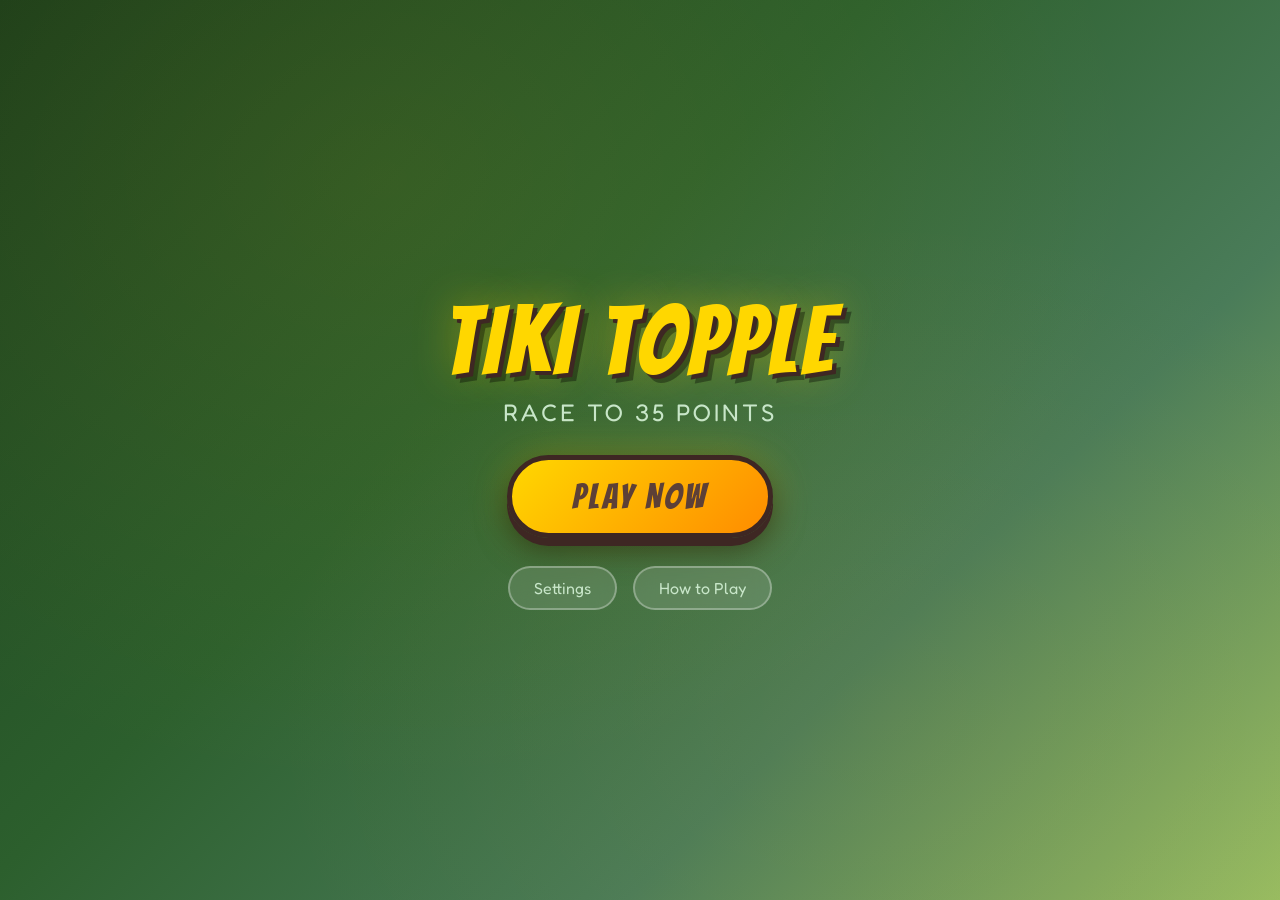
<file: index.html>
<!DOCTYPE html>
<html lang="en">
<head>
<meta charset="UTF-8">
<meta name="viewport" content="width=device-width, initial-scale=1.0">
<title>Tiki Topple - Race to 35</title>
<link rel="stylesheet" href="css/styles.css">
</head>
<body>

<!-- ===================== LANDING SCREEN ===================== -->
<div id="landing-screen">
  <div class="landing-tikis" id="landing-tikis"></div>
  <div class="landing-title-wrap">
    <div class="landing-title">TIKI TOPPLE</div>
    <div class="landing-subtitle">Race to 35 Points</div>
  </div>
  <button class="play-now-btn" onclick="showSetup()">PLAY NOW</button>
  <div class="landing-small-btns">
    <button class="small-btn" onclick="openSettings(true)">Settings</button>
    <button class="small-btn" onclick="openSettings(true, true)">How to Play</button>
  </div>
</div>

<!-- ===================== SETUP SCREEN ===================== -->
<div id="setup-screen">
  <h1>TIKI TOPPLE</h1>
  <p>How many players?</p>
  <div class="player-btns">
    <button class="player-btn" onclick="selectPlayers(2)">2</button>
    <button class="player-btn" onclick="selectPlayers(3)">3</button>
    <button class="player-btn" onclick="selectPlayers(4)">4</button>
  </div>
  <button class="small-btn" onclick="showLanding()" style="margin-top:10px;">Back</button>
</div>

<!-- ===================== NAME INPUT SCREEN ===================== -->
<div id="name-input-screen">
  <div class="name-input-card">
    <h2>ENTER NAMES</h2>
    <div id="name-fields"></div>
    <button class="name-start-btn" onclick="startGameWithNames()">START GAME</button>
  </div>
</div>

<!-- ===================== HANDOFF SCREEN ===================== -->
<div id="handoff-screen">
  <div class="handoff-card">
    <div class="handoff-label">Pass the Island to</div>
    <div class="handoff-name" id="h-name">—</div>
    <div class="handoff-sub" id="h-sub">Turn 1</div>
    <div class="handoff-scores" id="h-scores"></div>
  </div>
</div>

<!-- ===================== GAME SCREEN ===================== -->
<div id="game-screen">
  <div id="turn-banner">
    <div class="tb-left">
      <div class="tb-avatar" id="tb-avatar">T</div>
      <div class="tb-info">
        <div class="tb-label">Current Turn</div>
        <div class="tb-name" id="tb-name">—</div>
      </div>
    </div>
    <div class="tb-right">
      <div class="scoreboard" id="scoreboard"></div>
      <button class="settings-icon-btn" onclick="openSettings(false)" title="Settings">⚙</button>
    </div>
  </div>

  <div class="msg-bar" id="msg-bar">Your turn!</div>

  <div class="main-game-area">
    <div class="left-column">
      <div class="tiki-tower-panel">
        <h3>TIKI TOWER (<span id="tower-count">9</span> active)</h3>
        <div class="stack-list" id="stack-list"></div>
      </div>
    </div>
    <div class="right-column">
      <div class="secret-card-panel" id="secret-card-display"></div>
      <div class="player-progress-panel" id="player-progress">
        <div class="progress-header">
          <span id="progress-player-name">Player 1</span>
          <span id="progress-score">0/35</span>
        </div>
        <div class="progress-bar">
          <div class="progress-fill" id="progress-fill" style="width:0%">0</div>
        </div>
        <div class="progress-marks">
          <span>0</span><span>10</span><span>20</span><span>30</span>
          <span style="color:#E74C3C;font-weight:bold">35 WIN</span>
        </div>
      </div>
      <div class="action-cards-panel">
        <h3>ACTION CARDS</h3>
        <div class="cards-wrapper">
          <div class="tiki-card card-green" id="card-move1" onclick="doMove(1)">
            <div class="card-header"><div class="card-title">STEP</div></div>
            <div class="card-body"><div class="main-symbol">1</div></div>
            <div class="card-footer"><div class="instruction-text">Move top tiki<br>1 space up</div></div>
          </div>
          <div class="tiki-card card-blue" id="card-move2" onclick="doMove(2)">
            <div class="card-header"><div class="card-title">STRIDE</div></div>
            <div class="card-body"><div class="main-symbol">2</div></div>
            <div class="card-footer"><div class="instruction-text">Move top tiki<br>2 spaces up</div></div>
          </div>
          <div class="tiki-card card-yellow" id="card-move3" onclick="doMove(3)">
            <div class="card-header"><div class="card-title">LEAP</div></div>
            <div class="card-body"><div class="main-symbol">3</div></div>
            <div class="card-footer"><div class="instruction-text">Move top tiki<br>3 spaces up</div></div>
          </div>
          <div class="tiki-card card-red" id="card-swap" onclick="startReorder(2)">
            <div class="card-header"><div class="card-title">SWAP</div></div>
            <div class="card-body"><div class="main-symbol">✕</div></div>
            <div class="card-footer"><div class="instruction-text">Swap the<br>top 2 tikis</div></div>
          </div>
          <div class="tiki-card card-purple" id="card-shuffle" onclick="startReorder(3)">
            <div class="card-header"><div class="card-title">SHUFFLE</div></div>
            <div class="card-body"><div class="main-symbol">3</div></div>
            <div class="card-footer"><div class="instruction-text">Rearrange<br>top 3 tikis</div></div>
          </div>
          <div class="tiki-card card-teal" id="card-topple" onclick="doTopple()">
            <div class="card-header"><div class="card-title">TOPPLE</div></div>
            <div class="card-body"><div class="main-symbol">↓</div></div>
            <div class="card-footer"><div class="instruction-text">Move top tiki<br>to bottom</div></div>
          </div>
          <div class="tiki-card card-orange" id="card-toast" onclick="doToast()" style="grid-column: span 3;">
            <div class="card-header"><div class="card-title">HEAT BLAST</div></div>
            <div class="card-body"><div class="main-symbol">✂</div></div>
            <div class="card-footer"><div class="instruction-text">Remove bottom tiki from round (no first turn)</div></div>
          </div>
        </div>
      </div>
    </div>
  </div>
</div>

<!-- ===================== SCORE MODAL ===================== -->
<div id="score-modal">
  <div class="score-modal-inner">
    <div class="score-modal-title">ROUND COMPLETE</div>
    <div id="modal-top3" class="round-top3"></div>
    <div id="modal-breakdowns"></div>
    <button class="score-modal-btn" onclick="startNewRound()">Next Round →</button>
  </div>
</div>

<!-- ===================== SETTINGS MODAL ===================== -->
<div id="settings-modal">
  <div class="settings-inner">
    <div class="settings-title">SETTINGS</div>
    <div class="settings-section">
      <h3>Sound</h3>
      <div class="setting-row">
        <span class="setting-label">Sound Effects</span>
        <div class="toggle-btn on" id="sound-toggle" onclick="toggleSound()"></div>
      </div>
    </div>
    <div class="settings-section" id="htp-section">
      <h3>How to Play</h3>
      <ul class="htp-steps">
        <li>Each player gets a secret card showing which Tikis to get to the top of the stack.</li>
        <li>On your turn, play one Action Card to rearrange the Tiki Tower.</li>
        <li>After all players take a turn, score points based on your secret card and the top 3 Tikis.</li>
        <li>Heat Blast removes the bottom Tiki from the round (can't use on first turn).</li>
        <li>First player to reach <strong>35 points</strong> wins the game!</li>
        <li>Top Tiki (position 1) scores the most. Positions 2 &amp; 3 score less.</li>
      </ul>
    </div>
    <div class="settings-section" id="restart-section" style="display:none;">
      <h3>Game Options</h3>
      <button class="settings-restart-btn" onclick="confirmRestart()">Restart Game</button>
    </div>
    <button class="settings-close-btn" onclick="closeSettings()">Done</button>
  </div>
</div>

<!-- ===================== WIN SCREEN ===================== -->
<div id="win-screen">
  <div class="win-fireworks" id="win-fireworks"></div>
  <div class="win-content">
    <div class="win-trophy">👑</div>
    <div class="win-title">CHAMPION!</div>
    <div class="win-name" id="win-player-name">—</div>
    <div class="win-reason" id="win-reason"></div>
    <div id="final-scores"></div>
    <button onclick="location.reload()" style="margin-top:24px;font-size:1.2rem;padding:14px 40px;font-family:'Fredoka One',cursive;background:linear-gradient(135deg,#228B22,#2E8B57);color:#fff;border:3px solid var(--wood-dark);border-radius:30px;cursor:pointer;box-shadow:0 5px 0 #3E2723;animation:fadeSlideUp 0.5s 0.9s both;">Play Again</button>
  </div>
</div>

<script src="js/data.js"></script>
<script src="js/sound.js"></script>
<script src="js/game.js"></script>
<script src="js/render.js"></script>
<script src="js/ui.js"></script>
</body>
</html>
</file>
<file: css/styles.css>
@import url('https://fonts.googleapis.com/css2?family=Bangers&family=Fredoka+One&display=swap');

:root {
  --wood-dark: #5D4037; --wood-mid: #8D6E63; --gold: #FFD700;
  --green-dark: #2C5F2D; --green-mid: #97BC62;
}
* { box-sizing: border-box; margin: 0; padding: 0; }
body { font-family: 'Fredoka One', cursive; background: linear-gradient(180deg, #87CEEB 0%, #E0F6FF 50%, #F4E4C1 100%); color: #333; min-height: 100vh; overflow-x: hidden; }

/* ===================== LANDING SCREEN ===================== */
#landing-screen {
  display: flex; flex-direction: column; align-items: center; justify-content: center;
  min-height: 100vh; gap: 28px;
  background: linear-gradient(135deg, #1a3c1b 0%, #2C5F2D 40%, #4A7C59 70%, #97BC62 100%);
  padding: 20px; position: relative; overflow: hidden;
}
#landing-screen::before {
  content: ''; position: absolute; inset: 0;
  background: radial-gradient(ellipse at 30% 20%, rgba(255,215,0,0.08) 0%, transparent 60%),
              radial-gradient(ellipse at 70% 80%, rgba(255,165,0,0.06) 0%, transparent 50%);
  pointer-events: none;
}
.landing-tikis { position: absolute; top: 0; left: 0; right: 0; bottom: 0; pointer-events: none; overflow: hidden; }
.float-tiki { position: absolute; font-size: 2.5rem; opacity: 0.15; animation: floatUp linear infinite; }
@keyframes floatUp {
  from { transform: translateY(110vh) rotate(0deg); opacity: 0; }
  10% { opacity: 0.15; } 90% { opacity: 0.15; }
  to { transform: translateY(-10vh) rotate(360deg); opacity: 0; }
}
.landing-title-wrap { text-align: center; position: relative; z-index: 2; }
.landing-title {
  font-family: 'Bangers', cursive; font-size: clamp(3.5rem, 10vw, 6rem);
  color: var(--gold); letter-spacing: 4px;
  text-shadow: 4px 4px 0 #3E2723, 8px 8px 0 rgba(0,0,0,0.35), 0 0 40px rgba(255,215,0,0.4);
  animation: titlePop 0.8s cubic-bezier(0.175,0.885,0.32,1.275) both;
}
@keyframes titlePop { from { transform: scale(0.5) rotate(-5deg); opacity: 0; } to { transform: scale(1) rotate(0deg); opacity: 1; } }
.landing-subtitle { font-size: clamp(1rem, 3vw, 1.5rem); color: #c8e6c9; letter-spacing: 3px; text-transform: uppercase; margin-top: 6px; animation: fadeSlideUp 0.6s 0.4s both; }
@keyframes fadeSlideUp { from { opacity: 0; transform: translateY(20px); } to { opacity: 1; transform: translateY(0); } }
.play-now-btn {
  font-family: 'Bangers', cursive; font-size: clamp(1.6rem, 5vw, 2.2rem); letter-spacing: 3px; padding: 18px 60px;
  background: linear-gradient(135deg, #FFD700, #FF8C00); color: var(--wood-dark); border: 5px solid #3E2723;
  border-radius: 50px; cursor: pointer;
  box-shadow: 0 8px 0 #3E2723, 0 12px 30px rgba(0,0,0,0.5), 0 0 40px rgba(255,215,0,0.3);
  transition: all 0.15s; position: relative; z-index: 2; animation: fadeSlideUp 0.6s 0.7s both;
}
.play-now-btn:hover { transform: translateY(-4px); box-shadow: 0 12px 0 #3E2723, 0 18px 40px rgba(0,0,0,0.5), 0 0 60px rgba(255,215,0,0.5); }
.play-now-btn:active { transform: translateY(4px); box-shadow: 0 4px 0 #3E2723, 0 6px 15px rgba(0,0,0,0.4); }
.landing-small-btns { display: flex; gap: 16px; position: relative; z-index: 2; animation: fadeSlideUp 0.6s 0.9s both; }
.small-btn {
  padding: 10px 24px; font-family: 'Fredoka One', cursive; font-size: 1rem;
  background: rgba(255,255,255,0.12); color: #c8e6c9; border: 2px solid rgba(255,255,255,0.3);
  border-radius: 25px; cursor: pointer; transition: all 0.2s; backdrop-filter: blur(10px);
}
.small-btn:hover { background: rgba(255,255,255,0.22); color: #fff; border-color: rgba(255,255,255,0.6); transform: translateY(-2px); }

/* ===================== SETUP SCREEN ===================== */
#setup-screen {
  display: none; flex-direction: column; align-items: center; justify-content: center;
  min-height: 100vh; gap: 24px;
  background: linear-gradient(135deg, #2C5F2D 0%, #97BC62 50%, #4A7C59 100%); padding: 20px;
}
#setup-screen h1 { font-size: 3rem; color: var(--gold); text-shadow: 3px 3px 0 var(--wood-dark); font-family: 'Bangers', cursive; }
#setup-screen p { color: #FFF; font-size: 1.3rem; text-shadow: 2px 2px 4px rgba(0,0,0,0.5); }
.player-btns { display: flex; gap: 20px; }
.player-btn {
  width: 90px; height: 90px; border-radius: 50%; border: 5px solid var(--wood-dark);
  background: linear-gradient(135deg, #DEB887 0%, #D2691E 100%); color: var(--wood-dark);
  font-size: 2.2rem; font-weight: bold; cursor: pointer; transition: all 0.3s;
  box-shadow: 0 6px 0 #3E2723, 0 10px 20px rgba(0,0,0,0.4); font-family: 'Bangers', cursive;
}
.player-btn:hover { transform: translateY(-5px); box-shadow: 0 11px 0 #3E2723; }
.player-btn:active { transform: translateY(3px); box-shadow: 0 3px 0 #3E2723; }

/* ===================== NAME INPUT SCREEN ===================== */
#name-input-screen {
  display: none; flex-direction: column; align-items: center; justify-content: center;
  min-height: 100vh; gap: 20px;
  background: linear-gradient(135deg, #2C5F2D 0%, #97BC62 50%, #4A7C59 100%); padding: 20px;
}
.name-input-card {
  background: linear-gradient(135deg, #DEB887, #D2691E); border: 6px solid var(--wood-dark);
  border-radius: 20px; padding: 30px 40px; max-width: 420px; width: 100%;
  box-shadow: 0 12px 40px rgba(0,0,0,0.5); animation: fadeSlideUp 0.4s both;
}
.name-input-card h2 { font-family: 'Bangers', cursive; font-size: 2rem; color: var(--wood-dark); text-align: center; margin-bottom: 20px; letter-spacing: 2px; }
.name-field { display: flex; flex-direction: column; gap: 6px; margin-bottom: 14px; }
.name-field label { font-size: 0.9rem; font-weight: bold; color: var(--wood-dark); letter-spacing: 1px; text-transform: uppercase; }
.name-field input {
  padding: 10px 14px; border-radius: 10px; border: 3px solid var(--wood-dark);
  font-family: 'Fredoka One', cursive; font-size: 1rem; background: #FFF8DC; color: var(--wood-dark);
  outline: none; transition: border-color 0.2s, box-shadow 0.2s;
}
.name-field input:focus { border-color: var(--gold); box-shadow: 0 0 10px rgba(255,215,0,0.4); }
.name-field input::placeholder { color: #BCAAA4; }
.name-start-btn {
  display: block; width: 100%; margin-top: 10px; padding: 14px;
  font-family: 'Bangers', cursive; font-size: 1.5rem; letter-spacing: 2px;
  background: linear-gradient(135deg, #228B22, #2E8B57); color: #fff;
  border: 3px solid var(--wood-dark); border-radius: 30px; cursor: pointer;
  box-shadow: 0 5px 0 #3E2723; transition: all 0.15s;
}
.name-start-btn:hover { transform: translateY(-3px); box-shadow: 0 8px 0 #3E2723; }
.name-start-btn:active { transform: translateY(2px); box-shadow: 0 3px 0 #3E2723; }

/* ===================== HANDOFF SCREEN ===================== */
#handoff-screen {
  display: none; flex-direction: column; align-items: center; justify-content: center;
  min-height: 100vh; gap: 30px; padding: 30px; text-align: center;
  position: fixed; inset: 0; z-index: 999;
  background: linear-gradient(135deg, rgba(44,95,45,0.97) 0%, rgba(151,188,98,0.97) 100%);
}
.handoff-card {
  background: linear-gradient(135deg, #DEB887 0%, #D2691E 100%);
  border: 8px solid var(--wood-dark); border-radius: 20px; padding: 40px 60px;
  box-shadow: 0 10px 40px rgba(0,0,0,0.5); max-width: 500px;
  animation: handoffPop 0.4s cubic-bezier(0.175,0.885,0.32,1.275) both;
}
@keyframes handoffPop { from { transform: scale(0.7); opacity: 0; } to { transform: scale(1); opacity: 1; } }
.handoff-label { font-size: 1rem; color: #5D4E37; letter-spacing: 3px; text-transform: uppercase; font-weight: bold; margin-bottom: 10px; }
.handoff-name { font-size: 3rem; font-weight: bold; color: var(--wood-dark); text-shadow: 2px 2px 0 rgba(255,255,255,0.5); margin: 15px 0; }
.handoff-sub { font-size: 1.1rem; color: #5D4E37; margin-bottom: 20px; }
.handoff-scores { display: flex; gap: 12px; flex-wrap: wrap; justify-content: center; margin: 20px 0; }
.handoff-chip { padding: 8px 16px; border-radius: 25px; font-size: 0.9rem; border: 3px solid var(--wood-dark); background: #FFF8DC; font-weight: bold; }

/* ===================== GAME SCREEN ===================== */
#game-screen { display: none; padding: 15px; max-width: 1200px; margin: 0 auto; height: 100vh; }
#turn-banner {
  display: flex; align-items: center; justify-content: space-between;
  padding: 10px 20px; margin-bottom: 10px; border-radius: 12px;
  background: linear-gradient(135deg, var(--wood-mid) 0%, var(--wood-dark) 100%);
  border: 3px solid #3E2723; box-shadow: 0 4px 15px rgba(0,0,0,0.3);
}
.tb-left { display: flex; align-items: center; gap: 12px; }
.tb-avatar { width: 45px; height: 45px; border-radius: 50%; border: 3px solid #FFF; display: flex; align-items: center; justify-content: center; font-size: 1.2rem; font-weight: bold; color: #FFF; }
.tb-info { color: #FFF; }
.tb-label { font-size: 0.85rem; opacity: 0.9; }
.tb-name { font-size: 1.3rem; font-weight: bold; }
.tb-right { display: flex; align-items: center; gap: 12px; }
.scoreboard { display: flex; gap: 8px; }
.score-card { background: #FFF8DC; border-radius: 6px; padding: 5px 10px; text-align: center; border: 2px solid transparent; min-width: 65px; position: relative; overflow: hidden; }
.score-card.active { border-color: var(--gold); box-shadow: 0 0 10px var(--gold); }
.score-val { font-size: 1.1rem; font-weight: bold; color: var(--wood-dark); }
.settings-icon-btn {
  width: 38px; height: 38px; border-radius: 50%; border: 2px solid rgba(255,255,255,0.5);
  background: rgba(255,255,255,0.15); color: #FFF; font-size: 1.1rem; cursor: pointer;
  display: flex; align-items: center; justify-content: center; transition: all 0.2s; flex-shrink: 0;
}
.settings-icon-btn:hover { background: rgba(255,255,255,0.3); border-color: #FFF; }
.msg-bar {
  background: linear-gradient(135deg, #FFD700, #FFA500); border-radius: 8px; padding: 8px; margin-bottom: 10px;
  font-size: 1rem; color: var(--wood-dark); text-align: center; font-weight: bold;
  border: 2px solid var(--wood-dark); transition: all 0.3s;
}
.main-game-area { display: grid; grid-template-columns: 40% 60%; gap: 15px; height: calc(100vh - 125px); }
.left-column { display: flex; flex-direction: column; height: 100%; }
.tiki-tower-panel {
  background: linear-gradient(135deg, #DEB887 0%, #D2691E 100%); border-radius: 12px; padding: 12px;
  border: 4px solid var(--wood-dark); box-shadow: 0 6px 15px rgba(0,0,0,0.3); flex: 1; display: flex; flex-direction: column;
}
.tiki-tower-panel h3 { text-align: center; color: var(--wood-dark); margin-bottom: 10px; font-size: 1.1rem; font-family: 'Bangers', cursive; }
.stack-list { display: flex; flex-direction: column; gap: 6px; flex: 1; overflow-y: auto; padding-right: 5px; }
.right-column { display: flex; flex-direction: column; gap: 10px; height: 100%; }
.secret-card-panel {
  background: linear-gradient(135deg, #4A235A 0%, #7D3C98 100%); border-radius: 12px; padding: 12px;
  border: 3px solid var(--gold); box-shadow: 0 6px 15px rgba(0,0,0,0.3); flex-shrink: 0;
}
.secret-card-title { color: var(--gold); font-family: 'Bangers', cursive; font-size: 1.2rem; text-align: center; margin-bottom: 8px; }
.secret-tiki-list { display: flex; flex-direction: column; gap: 6px; }
.secret-tiki-row { display: flex; align-items: center; gap: 8px; padding: 6px; background: rgba(255,255,255,0.1); border-radius: 6px; }
.secret-pos { background: var(--gold); color: var(--wood-dark); padding: 3px 8px; border-radius: 6px; font-size: 0.75rem; font-weight: bold; min-width: 50px; text-align: center; }
.secret-tiki-icon { width: 30px; height: 40px; border-radius: 6px; border: 2px solid rgba(0,0,0,0.3); display: flex; justify-content: center; align-items: center; padding: 2px; background: rgba(255,255,255,0.2); }
.secret-tiki-icon svg { width: 100%; height: 100%; }
.secret-tiki-name { color: #FFF; font-size: 0.85rem; flex: 1; font-weight: bold; }
.secret-points { color: var(--gold); font-weight: bold; font-size: 0.9rem; }
.player-progress-panel {
  background: linear-gradient(135deg, #FFF8DC, #FFE4B5); border-radius: 12px; padding: 10px 12px;
  border: 3px solid var(--wood-dark); box-shadow: 0 4px 12px rgba(0,0,0,0.2); flex-shrink: 0;
}
.progress-header { display: flex; justify-content: space-between; align-items: center; margin-bottom: 6px; font-weight: bold; color: var(--wood-dark); font-size: 0.9rem; }
.progress-bar { height: 22px; background: #E0E0E0; border-radius: 11px; overflow: hidden; position: relative; border: 2px solid var(--wood-dark); }
.progress-fill { height: 100%; background: linear-gradient(90deg, #2ECC71, #27AE60); border-radius: 9px; transition: width 0.5s ease; display: flex; align-items: center; justify-content: flex-end; padding-right: 6px; color: white; font-weight: bold; font-size: 0.8rem; }
.progress-fill.warning { background: linear-gradient(90deg, #F39C12, #E67E22); }
.progress-fill.winner { background: linear-gradient(90deg, #FFD700, #FFA500); animation: pulseWin 1s infinite; }
@keyframes pulseWin { 0%,100%{opacity:1}50%{opacity:0.8} }
.progress-marks { display: flex; justify-content: space-between; margin-top: 2px; font-size: 0.6rem; color: #666; }
.action-cards-panel {
  background: linear-gradient(135deg, #DEB887 0%, #D2691E 100%); border-radius: 12px; padding: 12px;
  border: 4px solid var(--wood-dark); box-shadow: 0 6px 15px rgba(0,0,0,0.3); flex: 1; display: flex; flex-direction: column;
}
.action-cards-panel h3 { text-align: center; color: var(--wood-dark); margin-bottom: 10px; font-size: 1.1rem; font-family: 'Bangers', cursive; }
.cards-wrapper { display: grid; grid-template-columns: repeat(3, 1fr); gap: 8px; flex: 1; }

/* ===================== TIKI CARDS ===================== */
.tiki-card {
  height: 100%; min-height: 120px; border-radius: 10px; position: relative; overflow: hidden;
  box-shadow: 0 4px 12px rgba(0,0,0,0.3); transition: all 0.3s; cursor: pointer;
  border: 3px solid rgba(0,0,0,0.3); display: flex; flex-direction: column;
}
.tiki-card:hover { transform: translateY(-5px) scale(1.03); box-shadow: 0 8px 20px rgba(0,0,0,0.4), 0 0 15px rgba(255,215,0,0.5); }
.tiki-card:active { transform: translateY(-2px) scale(0.98); }
.tiki-card.disabled { opacity: 0.45; cursor: not-allowed; pointer-events: none; filter: grayscale(40%); border: 3px solid rgba(200,0,0,0.5) !important; box-shadow: 0 2px 8px rgba(200,0,0,0.3) !important; }
.tiki-card.disabled::after { content: '✕'; position: absolute; inset: 0; background: rgba(180,0,0,0.18); display: flex; align-items: center; justify-content: center; font-size: 2.5rem; color: rgba(255,80,80,0.6); font-family: 'Bangers', cursive; pointer-events: none; }
.tiki-card.blocked { opacity: 0.6; cursor: not-allowed; border: 3px solid #E74C3C !important; box-shadow: 0 0 12px rgba(231,76,60,0.5) !important; }
.card-red { background: linear-gradient(135deg, #FF6B6B, #C0392B); }
.card-yellow { background: linear-gradient(135deg, #F4D03F, #B7950B); }
.card-purple { background: linear-gradient(135deg, #BB8FCE, #7D3C98); }
.card-teal { background: linear-gradient(135deg, #48C9B0, #148F77); }
.card-green { background: linear-gradient(135deg, #58D68D, #27AE60); }
.card-blue { background: linear-gradient(135deg, #5DADE2, #2980B9); }
.card-orange { background: linear-gradient(135deg, #FF8C42, #C0392B); }
.card-header { padding: 6px; text-align: center; color: white; text-shadow: 1px 1px 2px rgba(0,0,0,0.5); border-bottom: 2px solid rgba(255,255,255,0.2); }
.card-title { font-family: 'Bangers', cursive; font-size: 15px; }
.card-body { flex: 1; display: flex; justify-content: center; align-items: center; padding: 5px; }
.main-symbol { font-size: 40px; font-weight: 900; color: white; text-shadow: 2px 2px 0 rgba(0,0,0,0.3); font-family: 'Bangers', cursive; }
.card-footer { padding: 5px; text-align: center; background: rgba(0,0,0,0.1); }
.instruction-text { color: white; font-size: 9px; text-shadow: 1px 1px 2px rgba(0,0,0,0.5); font-weight: bold; line-height: 1.2; }

/* ===================== TIKI TOKENS ===================== */
.tiki-token { display: flex; align-items: center; gap: 10px; padding: 7px; border-radius: 10px; border: 3px solid rgba(0,0,0,0.3); background: rgba(255,255,255,0.85); box-shadow: 0 3px 8px rgba(0,0,0,0.2); transition: all 0.3s; }
.tiki-token.top-tiki {
  border: 3px solid var(--gold) !important; background: rgba(255,255,255,0.98) !important;
  box-shadow: 0 0 18px rgba(255,215,0,0.8), 0 0 30px rgba(255,165,0,0.5), 0 4px 12px rgba(0,0,0,0.3) !important;
  animation: topGlow 1.5s ease-in-out infinite;
}
@keyframes topGlow {
  0%,100% { box-shadow: 0 0 14px rgba(255,215,0,0.7), 0 0 25px rgba(255,165,0,0.4), 0 4px 10px rgba(0,0,0,0.3); }
  50% { box-shadow: 0 0 22px rgba(255,215,0,1), 0 0 40px rgba(255,165,0,0.7), 0 4px 14px rgba(0,0,0,0.3); }
}
.tiki-token.interactable { border-color: rgba(255,215,0,0.5); background: rgba(255,255,255,0.95); }
.tiki-token.eliminated { opacity: 0.4; background: rgba(150,150,150,0.5); border-color: #999; animation: none; filter: grayscale(80%); }
.tiki-token.topple-out { animation: slideOut 0.5s ease forwards; }
@keyframes slideOut { from{transform:translateX(0);opacity:1} to{transform:translateX(-120%);opacity:0} }
.mini-glass { width: 45px; height: 56px; flex-shrink: 0; border-radius: 8px; box-shadow: 0 4px 10px rgba(0,0,0,0.3); display: flex; justify-content: center; align-items: center; border: 2px solid rgba(0,0,0,0.25); padding: 3px; }
.mini-glass svg { width: 100%; height: 100%; }
.nani{background:linear-gradient(145deg,#FFD700,#FFA500)}
.kapu{background:linear-gradient(145deg,#FF8C00,#FF6347)}
.nui {background:linear-gradient(145deg,#DC143C,#8B0000)}
.epo {background:linear-gradient(145deg,#9370DB,#6A5ACD)}
.aho {background:linear-gradient(145deg,#228B22,#006400)}
.kona{background:linear-gradient(145deg,#87CEEB,#4682B4)}
.mako{background:linear-gradient(145deg,#2C2C2C,#000000)}
.pono{background:linear-gradient(145deg,#D2B48C,#8B7355)}
.lono{background:linear-gradient(145deg,#FFB6C1,#FFF0F5)}
.token-info { flex: 1; min-width: 0; }
.token-name { font-weight: bold; font-size: 0.82rem; color: var(--wood-dark); text-transform: uppercase; letter-spacing: 1px; display: flex; align-items: center; gap: 5px; flex-wrap: wrap; }
.token-value { font-size: 0.72rem; color: var(--wood-dark); font-weight: bold; }
.token-pos { font-size: 0.68rem; color: #666; }
.token-badge { font-size: 0.65rem; padding: 2px 6px; border-radius: 8px; font-weight: bold; }
.badge-top { background: #FFD700; color: #5D4037; animation: badgePulse 1.5s infinite; }
@keyframes badgePulse { 0%,100%{transform:scale(1)}50%{transform:scale(1.15)} }
.badge-out { background: #E74C3C; color: white; }

/* ===================== SCORE MODAL ===================== */
#score-modal { display: none; position: fixed; inset: 0; z-index: 1000; background: rgba(0,0,0,0.8); justify-content: center; align-items: center; }
#score-modal.show { display: flex; }
.score-modal-inner {
  background: linear-gradient(135deg, #DEB887, #D2691E); border: 6px solid var(--wood-dark);
  border-radius: 20px; padding: 30px; max-width: 600px; width: 90%; max-height: 85vh;
  overflow-y: auto; box-shadow: 0 20px 60px rgba(0,0,0,0.6);
  animation: handoffPop 0.4s cubic-bezier(0.175,0.885,0.32,1.275) both;
}
.score-modal-title { font-family: 'Bangers', cursive; font-size: 2rem; color: var(--gold); text-align: center; margin-bottom: 20px; text-shadow: 2px 2px 0 var(--wood-dark); }
.round-top3 { display: flex; gap: 10px; justify-content: center; margin-bottom: 20px; }
.podium-slot { background: rgba(255,255,255,0.9); border-radius: 10px; padding: 10px 15px; text-align: center; border: 3px solid var(--wood-dark); min-width: 100px; }
.podium-rank { font-family: 'Bangers', cursive; font-size: 1.5rem; color: var(--wood-dark); }
.podium-pts { font-size: 0.8rem; color: #666; }
.player-score-breakdown { margin-bottom: 15px; background: rgba(255,255,255,0.85); border-radius: 10px; padding: 12px; border: 3px solid var(--wood-dark); }
.psb-header { display: flex; justify-content: space-between; align-items: center; margin-bottom: 8px; }
.psb-name { font-size: 1.2rem; font-weight: bold; }
.psb-total { font-size: 1.4rem; font-weight: bold; color: #27AE60; }
.psb-row { display: flex; justify-content: space-between; align-items: center; padding: 4px 0; font-size: 0.85rem; border-bottom: 1px solid rgba(0,0,0,0.1); }
.psb-row:last-child { border-bottom: none; }
.psb-pts-pos { color: #27AE60; font-weight: bold; }
.psb-pts-zero { color: #999; }
.score-modal-btn { display: block; margin: 20px auto 0; padding: 12px 40px; font-family: 'Fredoka One', cursive; font-size: 1.2rem; background: linear-gradient(135deg, #228B22, #2E8B57); color: #fff; border: 3px solid var(--wood-dark); border-radius: 30px; cursor: pointer; }

/* ===================== SETTINGS MODAL ===================== */
#settings-modal { display: none; position: fixed; inset: 0; z-index: 2000; background: rgba(0,0,0,0.7); justify-content: center; align-items: center; }
#settings-modal.show { display: flex; }
.settings-inner {
  background: linear-gradient(135deg, #DEB887, #D2691E); border: 6px solid var(--wood-dark);
  border-radius: 20px; padding: 28px; max-width: 500px; width: 90%; max-height: 85vh; overflow-y: auto;
  box-shadow: 0 20px 60px rgba(0,0,0,0.6); animation: handoffPop 0.35s cubic-bezier(0.175,0.885,0.32,1.275) both;
}
.settings-title { font-family: 'Bangers', cursive; font-size: 2rem; color: var(--gold); text-align: center; margin-bottom: 20px; text-shadow: 2px 2px 0 var(--wood-dark); letter-spacing: 2px; }
.settings-section { background: rgba(255,255,255,0.8); border-radius: 12px; padding: 14px; margin-bottom: 14px; border: 2px solid var(--wood-dark); }
.settings-section h3 { font-size: 1rem; color: var(--wood-dark); margin-bottom: 10px; font-family: 'Bangers', cursive; letter-spacing: 1px; }
.setting-row { display: flex; justify-content: space-between; align-items: center; margin-bottom: 8px; }
.setting-row:last-child { margin-bottom: 0; }
.setting-label { font-size: 0.9rem; color: var(--wood-dark); font-weight: bold; }
.toggle-btn { position: relative; width: 56px; height: 28px; background: #ccc; border-radius: 14px; border: 2px solid var(--wood-dark); cursor: pointer; transition: background 0.3s; }
.toggle-btn.on { background: #2ECC71; }
.toggle-btn::after { content: ''; position: absolute; width: 20px; height: 20px; background: #FFF; border-radius: 50%; top: 2px; left: 2px; transition: transform 0.3s; box-shadow: 0 2px 4px rgba(0,0,0,0.3); }
.toggle-btn.on::after { transform: translateX(28px); }
.htp-steps { padding-left: 0; list-style: none; }
.htp-steps li { display: flex; gap: 8px; margin-bottom: 6px; font-size: 0.82rem; color: #555; line-height: 1.4; }
.htp-steps li::before { content: '▸'; flex-shrink: 0; font-weight: bold; }
.settings-close-btn { display: block; width: 100%; padding: 12px; font-family: 'Bangers', cursive; font-size: 1.3rem; letter-spacing: 2px; background: linear-gradient(135deg, #228B22, #2E8B57); color: #fff; border: 3px solid var(--wood-dark); border-radius: 25px; cursor: pointer; margin-top: 6px; }
.settings-restart-btn { display: block; width: 100%; padding: 10px; font-family: 'Bangers', cursive; font-size: 1.1rem; letter-spacing: 1px; background: linear-gradient(135deg, #E74C3C, #C0392B); color: #fff; border: 3px solid var(--wood-dark); border-radius: 25px; cursor: pointer; margin-top: 8px; }

/* ===================== WIN SCREEN ===================== */
#win-screen { display: none; flex-direction: column; align-items: center; justify-content: center; min-height: 100vh; background: rgba(0,0,0,0.9); position: fixed; inset: 0; z-index: 1000; color: #fff; }
.win-fireworks { position: absolute; inset: 0; pointer-events: none; overflow: hidden; }
.firework { position: absolute; width: 8px; height: 8px; border-radius: 50%; animation: fireworkAnim 2s ease-out infinite; }
@keyframes fireworkAnim { 0% { transform: translate(0,0) scale(1); opacity: 1; } 100% { transform: translate(var(--tx), var(--ty)) scale(0); opacity: 0; } }
.win-content { position: relative; z-index: 2; text-align: center; padding: 20px; }
.win-trophy { font-size: 5rem; animation: trophyBounce 0.5s cubic-bezier(0.175,0.885,0.32,1.275) both; }
@keyframes trophyBounce { from{transform:scale(0)rotate(-20deg)}to{transform:scale(1)rotate(0)} }
.win-title { font-family: 'Bangers', cursive; font-size: clamp(2rem, 8vw, 3.5rem); color: var(--gold); letter-spacing: 3px; text-shadow: 3px 3px 0 #3E2723, 0 0 30px rgba(255,215,0,0.6); animation: fadeSlideUp 0.5s 0.3s both; }
.win-name { font-size: clamp(2rem, 6vw, 3rem); font-weight: bold; animation: fadeSlideUp 0.5s 0.5s both; text-shadow: 0 0 20px currentColor; }
.win-reason { font-size: 1.1rem; opacity: 0.8; margin: 8px 0 20px; animation: fadeSlideUp 0.5s 0.6s both; }
#final-scores { display: flex; gap: 16px; flex-wrap: wrap; justify-content: center; margin-top: 16px; animation: fadeSlideUp 0.5s 0.7s both; }
.final-score-card { background: rgba(255,255,255,0.1); padding: 16px; border-radius: 12px; text-align: center; min-width: 110px; border: 2px solid rgba(255,255,255,0.2); backdrop-filter: blur(10px); }
.final-score-card.winner-card { border: 4px solid var(--gold); box-shadow: 0 0 30px rgba(255,215,0,0.6), 0 0 60px rgba(255,215,0,0.3); animation: winnerPulse 1.5s ease-in-out infinite; }
@keyframes winnerPulse { 0%,100%{transform:scale(1)}50%{transform:scale(1.05)} }

/* ===================== SCORE POP ===================== */
.score-pop { position: absolute; top: -8px; right: -4px; font-family: 'Bangers', cursive; font-size: 1rem; color: #2ECC71; text-shadow: 1px 1px 0 #155724; pointer-events: none; z-index: 10; animation: scorePop 1.2s ease-out forwards; }
@keyframes scorePop { 0% { transform: translateY(0) scale(0.5); opacity: 1; } 60% { transform: translateY(-24px) scale(1.2); opacity: 1; } 100% { transform: translateY(-40px) scale(0.8); opacity: 0; } }

/* ===================== TRANSITIONS ===================== */
.screen-transition { animation: fadeIn 0.4s ease both; }
@keyframes fadeIn { from{opacity:0;transform:scale(0.97)} to{opacity:1;transform:scale(1)} }

/* ===================== RESPONSIVE ===================== */
@media(max-width:900px) {
  .main-game-area { grid-template-columns: 1fr; height: auto; }
  .cards-wrapper { grid-template-columns: repeat(3, 1fr); }
  .tiki-tower-panel { max-height: 300px; }
}
</file>
